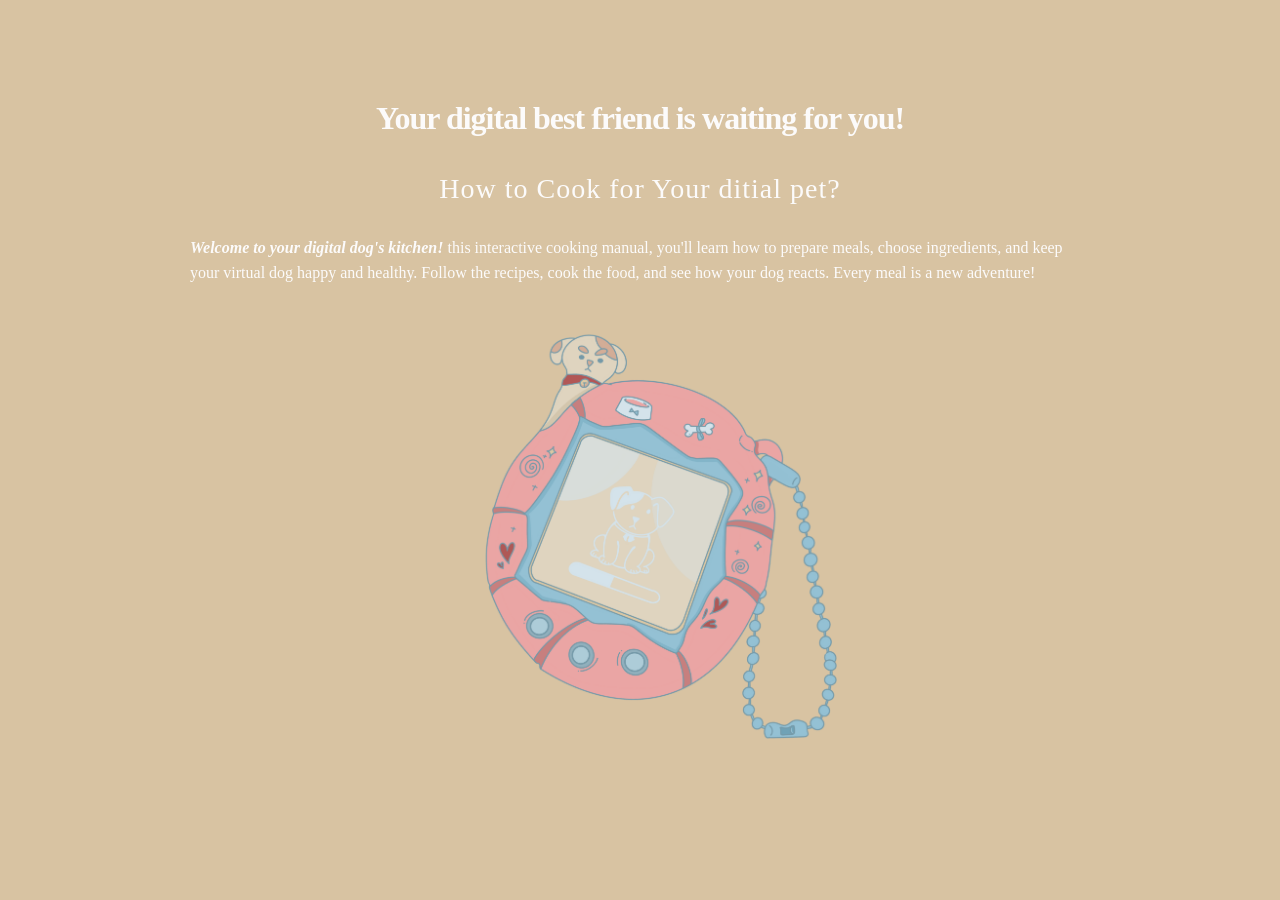
<file: index.html>
<!DOCTYPE html>
<html lang="en">
<head>
    <meta charset="UTF-8">
    <meta name="viewport" content="width=device-width, initial-scale=1.0">
  
 <link rel="stylesheet" href="manualpg1.css"> 
    <title>Document</title>
</head>
<body>
  
<h1> Your digital best friend is waiting for you!</h1>
<h2>How to Cook for Your ditial pet?</h2>
<p> <em> <b>Welcome to your digital dog's kitchen! </b> </em> this interactive cooking manual, you'll learn how to prepare meals, choose ingredients, and keep your virtual dog happy and healthy. Follow the recipes, cook the food, and see how your dog reacts. Every meal is a new adventure!</p>



<a href="manualpg2.html">
    <img 
        src="IMG_7530.PNG" 
        alt="Digital dog"
        style="width: 550px; display: block; margin: auto;"
    >
</a>

</body>
</html>
</file>
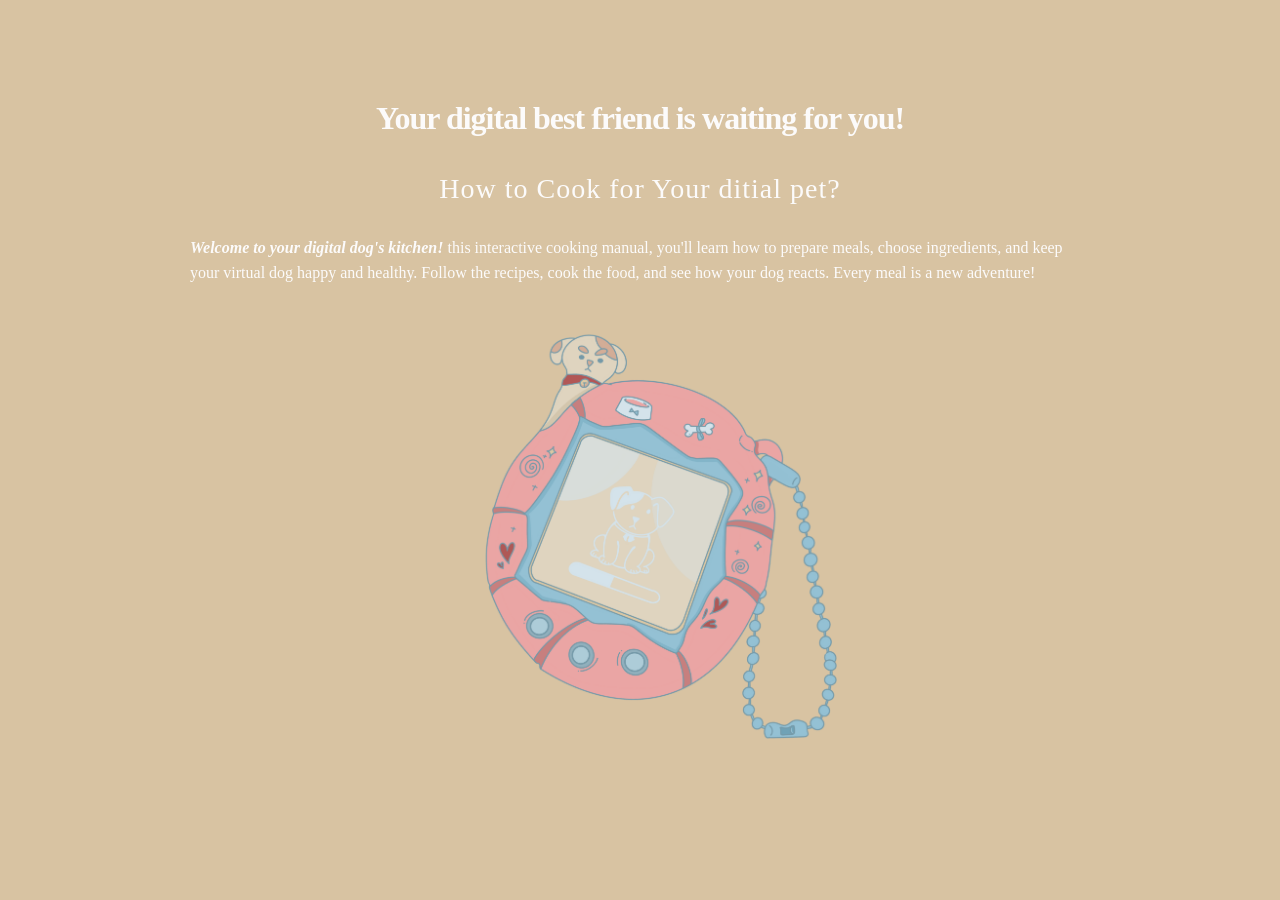
<file: manualpg1.html>
<!DOCTYPE html>
<html lang="en">
<head>
    <meta charset="UTF-8">
    <meta name="viewport" content="width=device-width, initial-scale=1.0">
  
 <link rel="stylesheet" href="manualpg1.css"> 
    <title>Document</title>
</head>
<body>
  
<h1> Your digital best friend is waiting for you!</h1>
<h2>How to Cook for Your ditial pet?</h2>
<p> <em> <b>Welcome to your digital dog's kitchen! </b> </em> this interactive cooking manual, you'll learn how to prepare meals, choose ingredients, and keep your virtual dog happy and healthy. Follow the recipes, cook the food, and see how your dog reacts. Every meal is a new adventure!</p>



<a href="manualpg2.html">
    <img 
        src="IMG_7530.PNG" 
        alt="Digital dog"
        style="width: 550px; display: block; margin: auto;"
    >
</a>

</body>
</html>
</file>
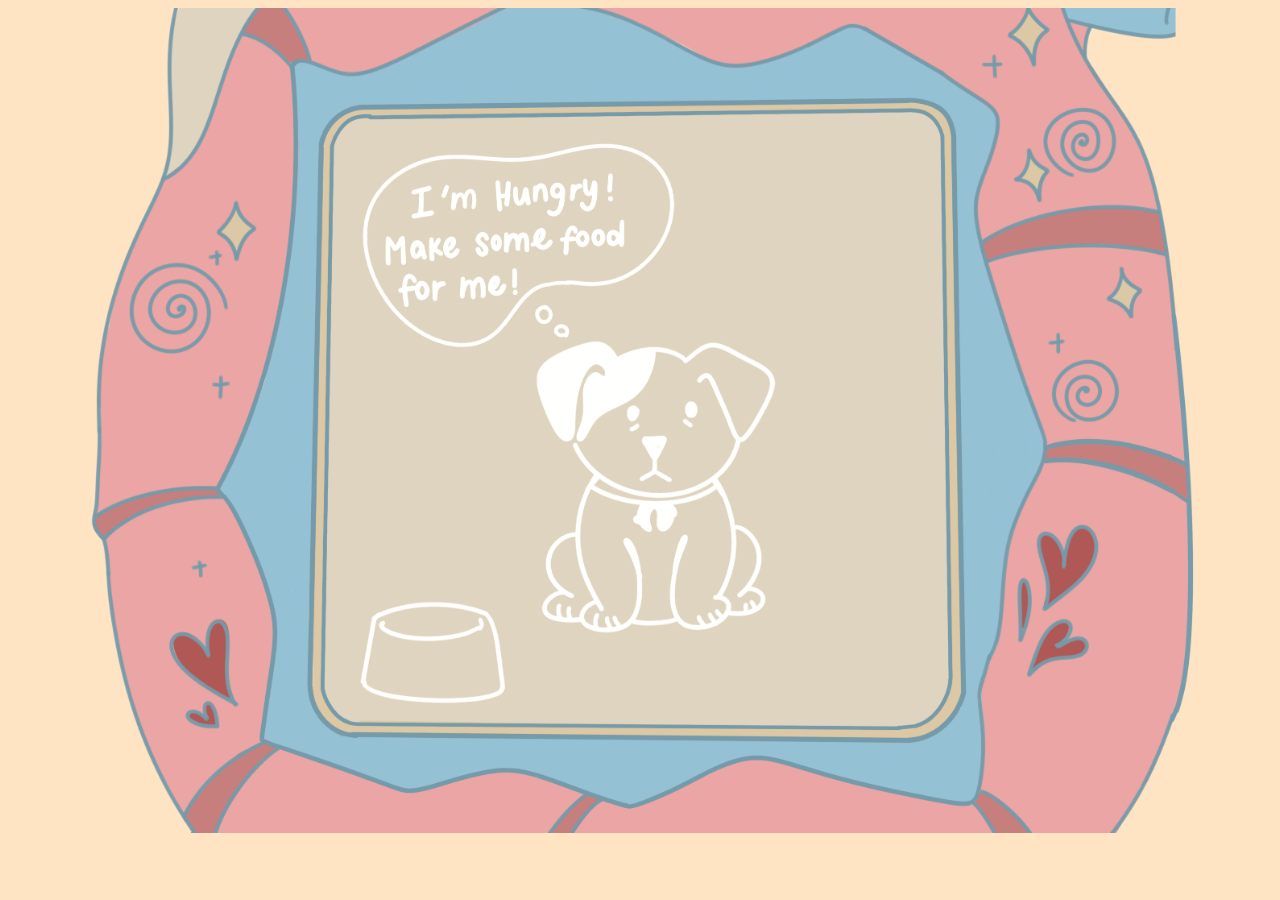
<file: manualpg2.html>
<!DOCTYPE html>
<html lang="en">
<head>
    <meta charset="UTF-8">
    <meta name="viewport" content="width=device-width, initial-scale=1.0">
   
   <link rel="stylesheet" href="manualpg2.css"> 
    <title>Document</title>

</head>
<body>
<a href="pg3.html">
    <img style="width: 1130px; display: block; margin: 0 auto;" src="IMG_7532.PNG">
</a>

</body>
</html>
</file>
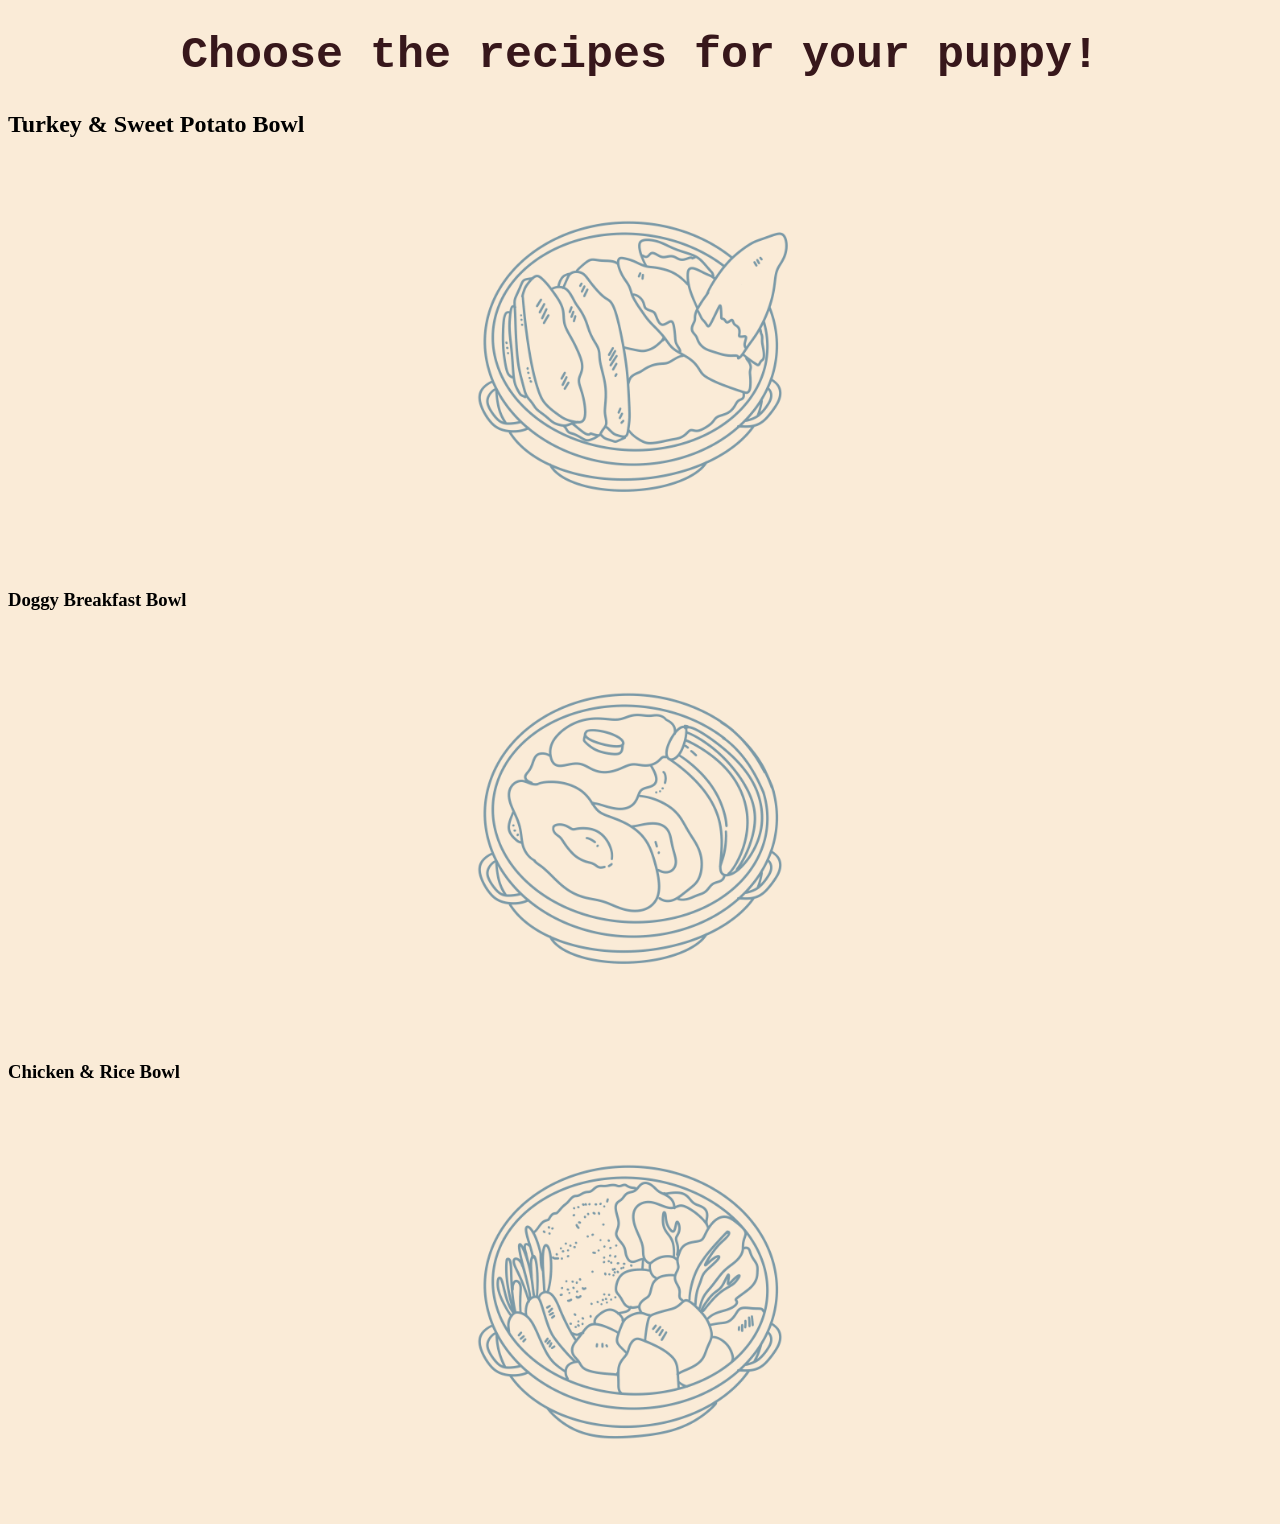
<file: pg3.5.html>
<!DOCTYPE html>
<html lang="en">
<head>
    <meta charset="UTF-8">
    <meta name="viewport" content="width=device-width, initial-scale=1.0">
    
     <link rel="stylesheet" href="pg3.5.css">
    <title>Document</title>
</head>
<body>
   
   <h1>Choose the recipes for your puppy!</h1>
<h2>Turkey & Sweet Potato Bowl</h2>
<a href="pg4.html">
    <img 
        src="IMG_7571.PNG" 
        alt="Digital dog"
        style="width: 550px; display: block; margin: auto;"
    >
</a>
<h3>Doggy Breakfast Bowl</h3>

<a href="pg5.html">
    <img 
        src="IMG_7572.PNG" 
        alt="Digital dog"
        style="width: 550px; display: block; margin: auto;"
    >
</a>

<h3>Chicken & Rice Bowl</h3>
<a href="pg6.html">
    <img 
        src="IMG_7570.PNG" 
        alt="Digital dog"
        style="width: 550px; display: block; margin: auto;"
    >
</a>







</body>
</html>
</file>
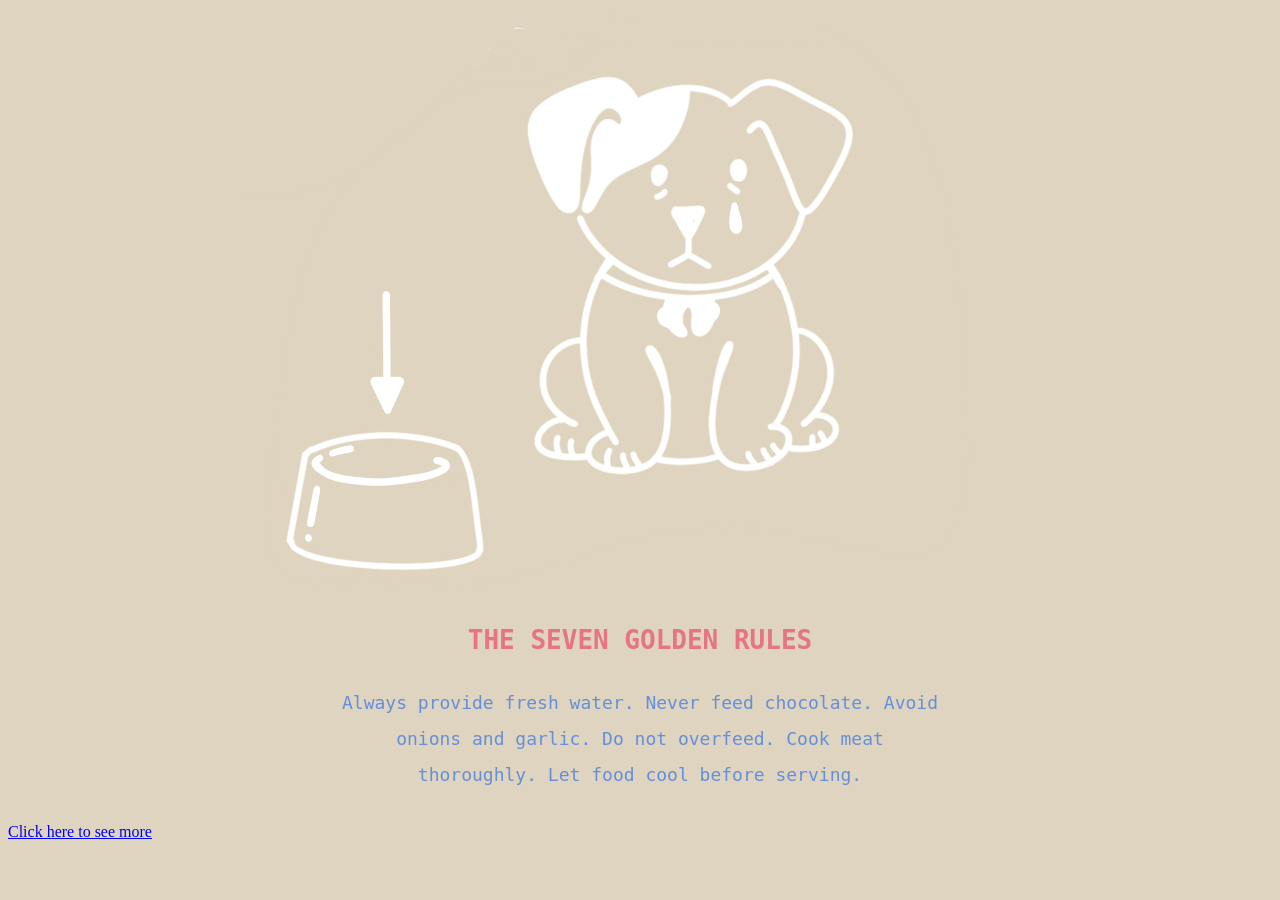
<file: pg3.html>
<!DOCTYPE html>
<html lang="en">
<head>
    <meta charset="UTF-8">
    <meta name="viewport" content="width=device-width, initial-scale=1.0">
   
 <link rel="stylesheet" href="pg3.css">

</head>
<body>
    <img style="width: 800px; display: block; margin: 0 auto;" src="IMG_7529.PNG"> 

<h1> THE SEVEN GOLDEN RULES</h1>
    <p>
Always provide fresh water.
Never feed chocolate.
Avoid onions and garlic.
Do not overfeed.
Cook meat thoroughly.
Let food cool before serving.
</p>


<div class="center-link">
  <a href="pg3.5.html">Click here to see more</a>
</div>



</a>




</body>
</html>
</file>
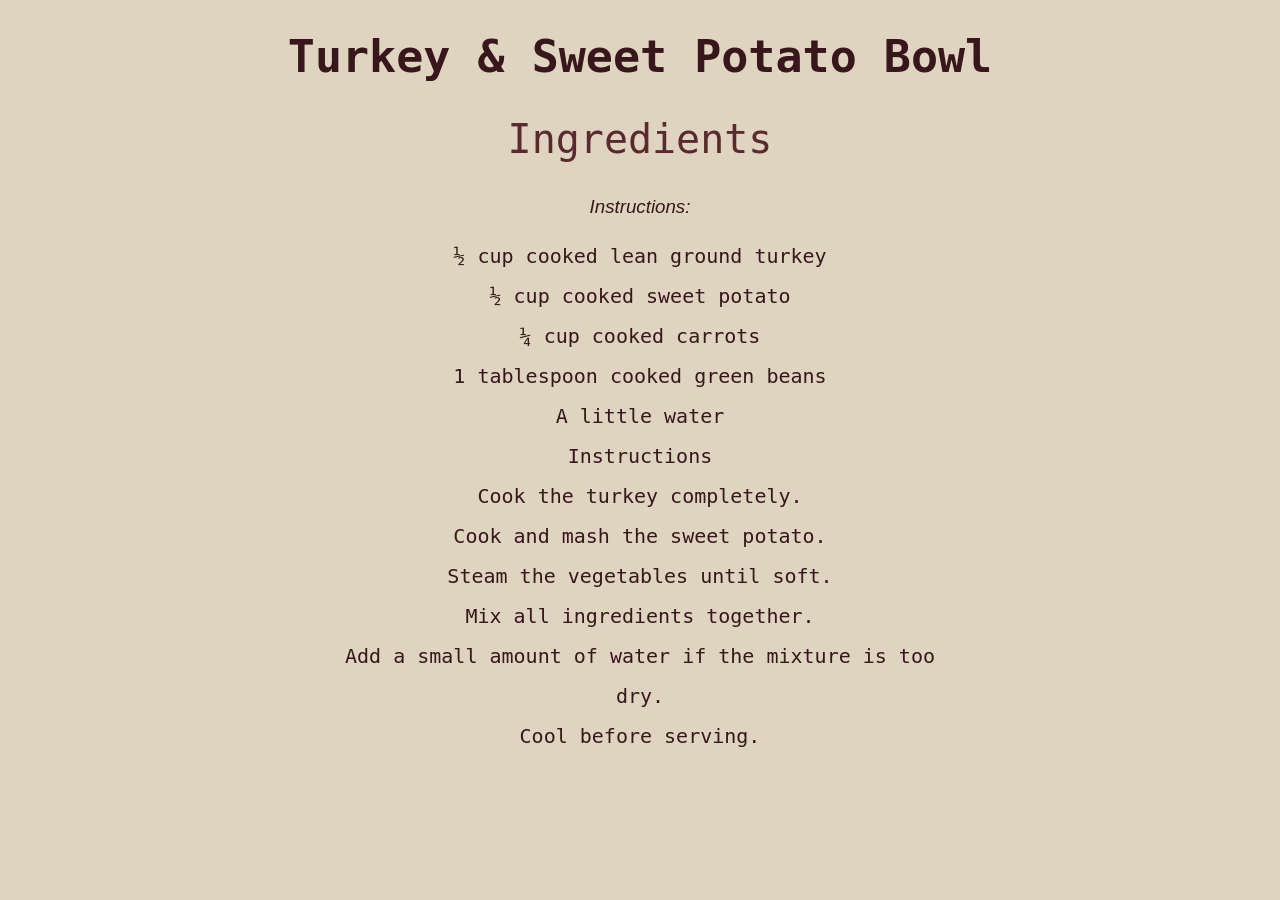
<file: pg4.html>
<!DOCTYPE html>
<html lang="en">
<head>
    <meta charset="UTF-8">
    <meta name="viewport" content="width=device-width, initial-scale=1.0">
    
    <link rel="stylesheet" href="pg4.css">
    <title>Document</title>
</head>
<body>
    
    
<h1>Turkey & Sweet Potato Bowl</h1>
<h2>Ingredients</h2>
<h3> <em> Instructions:</em></h3>
<p> ½ cup cooked lean ground turkey
½ cup cooked sweet potato
¼ cup cooked carrots
1 tablespoon cooked green beans
A little water
Instructions
Cook the turkey completely.
Cook and mash the sweet potato.
Steam the vegetables until soft.
Mix all ingredients together.
Add a small amount of water if the mixture is too dry.
Cool before serving.</p>




    
</body>
</html>
</file>
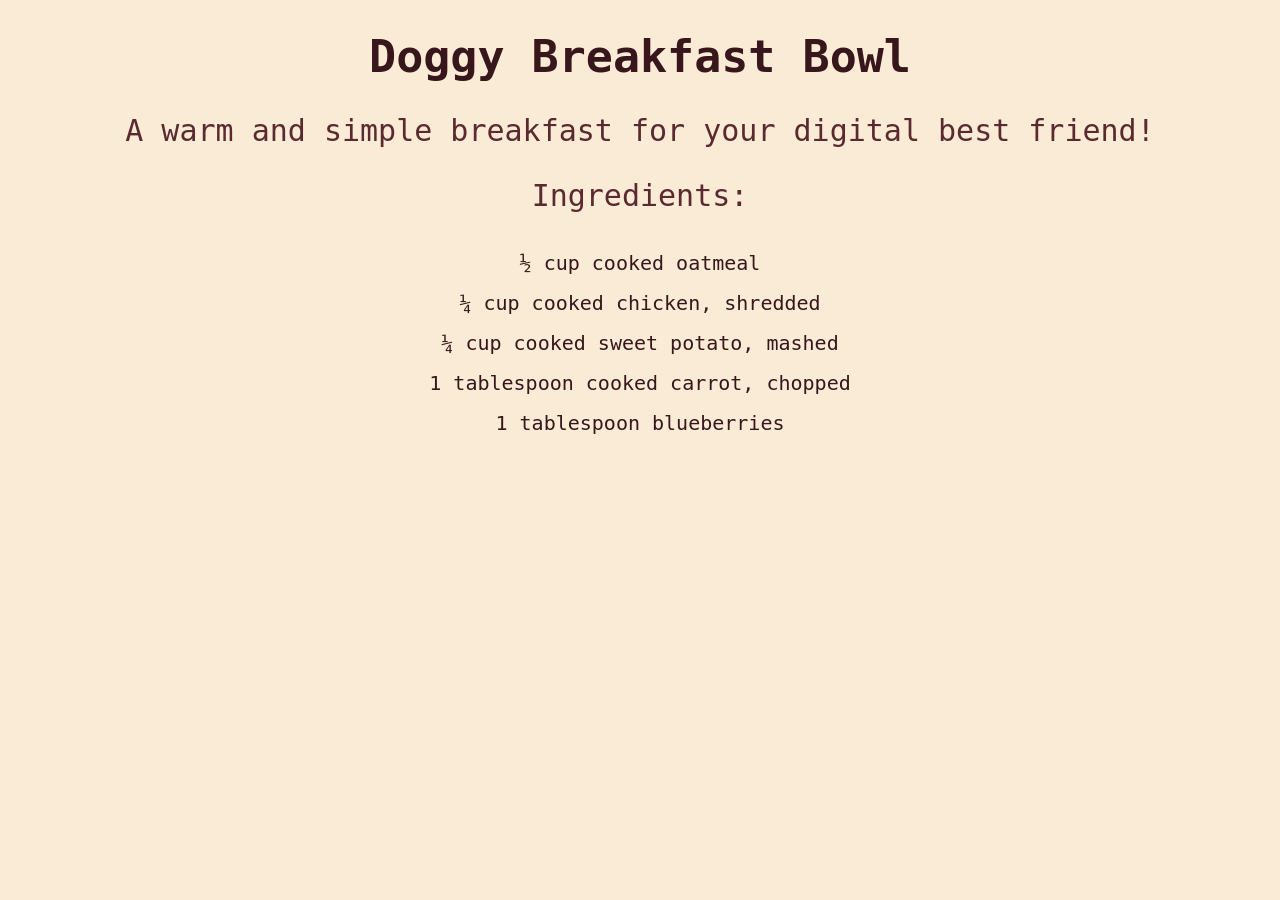
<file: pg5.html>
<!DOCTYPE html>
<html lang="en">
<head>
    <meta charset="UTF-8">
    <meta name="viewport" content="width=device-width, initial-scale=1.0">
    
     <link rel="stylesheet" href="pg5.css">
    <title>Document</title>

</head>
<body>
   
   <H1>Doggy Breakfast Bowl</H1> 
<h2>A warm and simple breakfast for your digital best friend!</h2>
<h3>Ingredients:</h3>

<p> ½ cup cooked oatmeal
¼ cup cooked chicken, shredded
¼ cup cooked sweet potato, mashed
1 tablespoon cooked carrot, chopped
1 tablespoon blueberries  </p>



</body>
</html>
</file>
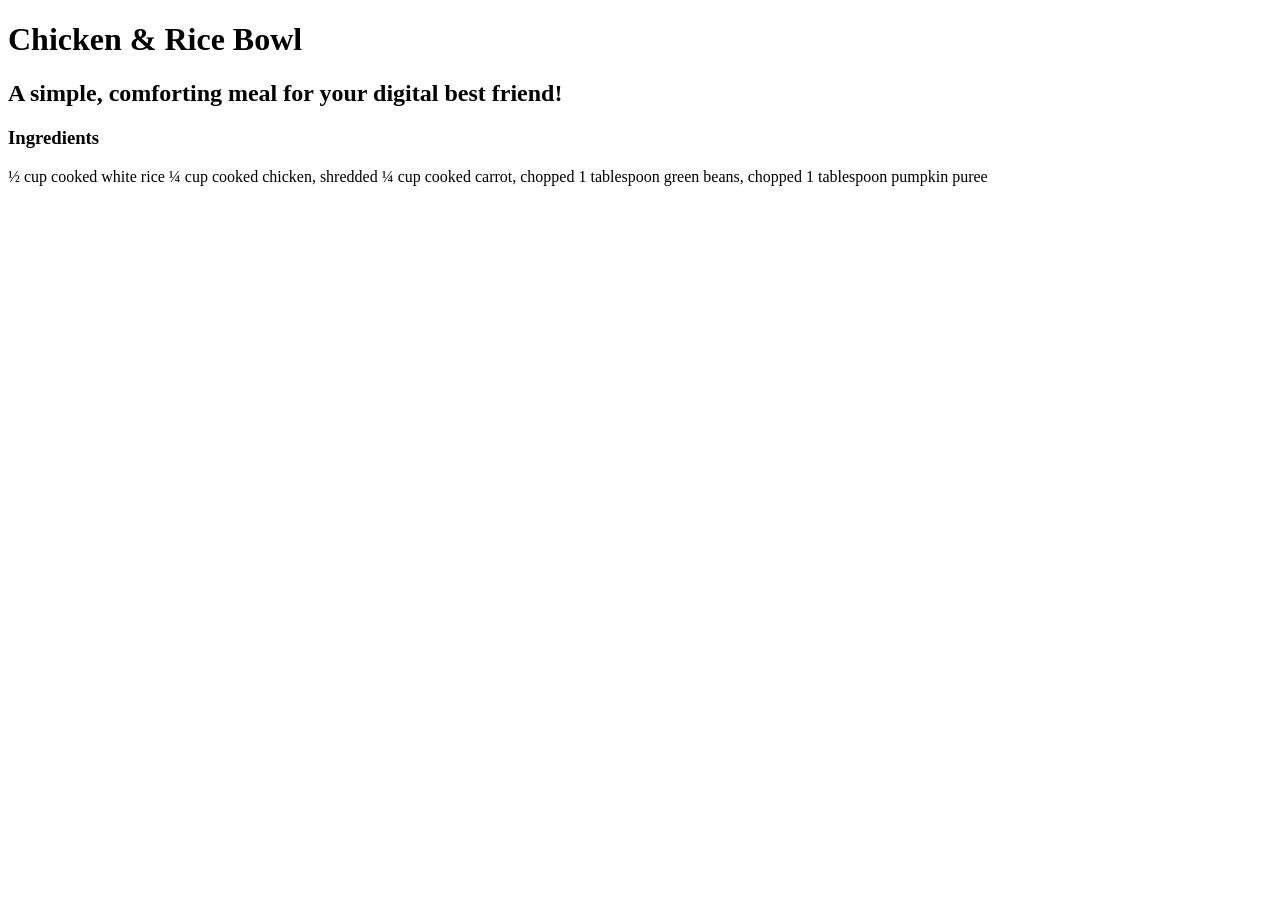
<file: pg6.html>
<!DOCTYPE html>
<html lang="en">
<head>
    <meta charset="UTF-8">
    <meta name="viewport" content="width=device-width, initial-scale=1.0">
    <title>Document</title>
</head>
<body>
   <h1> Chicken & Rice Bowl </h1>
<h2>A simple, comforting meal for your digital best friend!</h2>
<h3> Ingredients </h3>
<p> ½ cup cooked white rice
¼ cup cooked chicken, shredded
¼ cup cooked carrot, chopped
1 tablespoon green beans, chopped
1 tablespoon pumpkin puree</p>
</body>
</html>
</file>
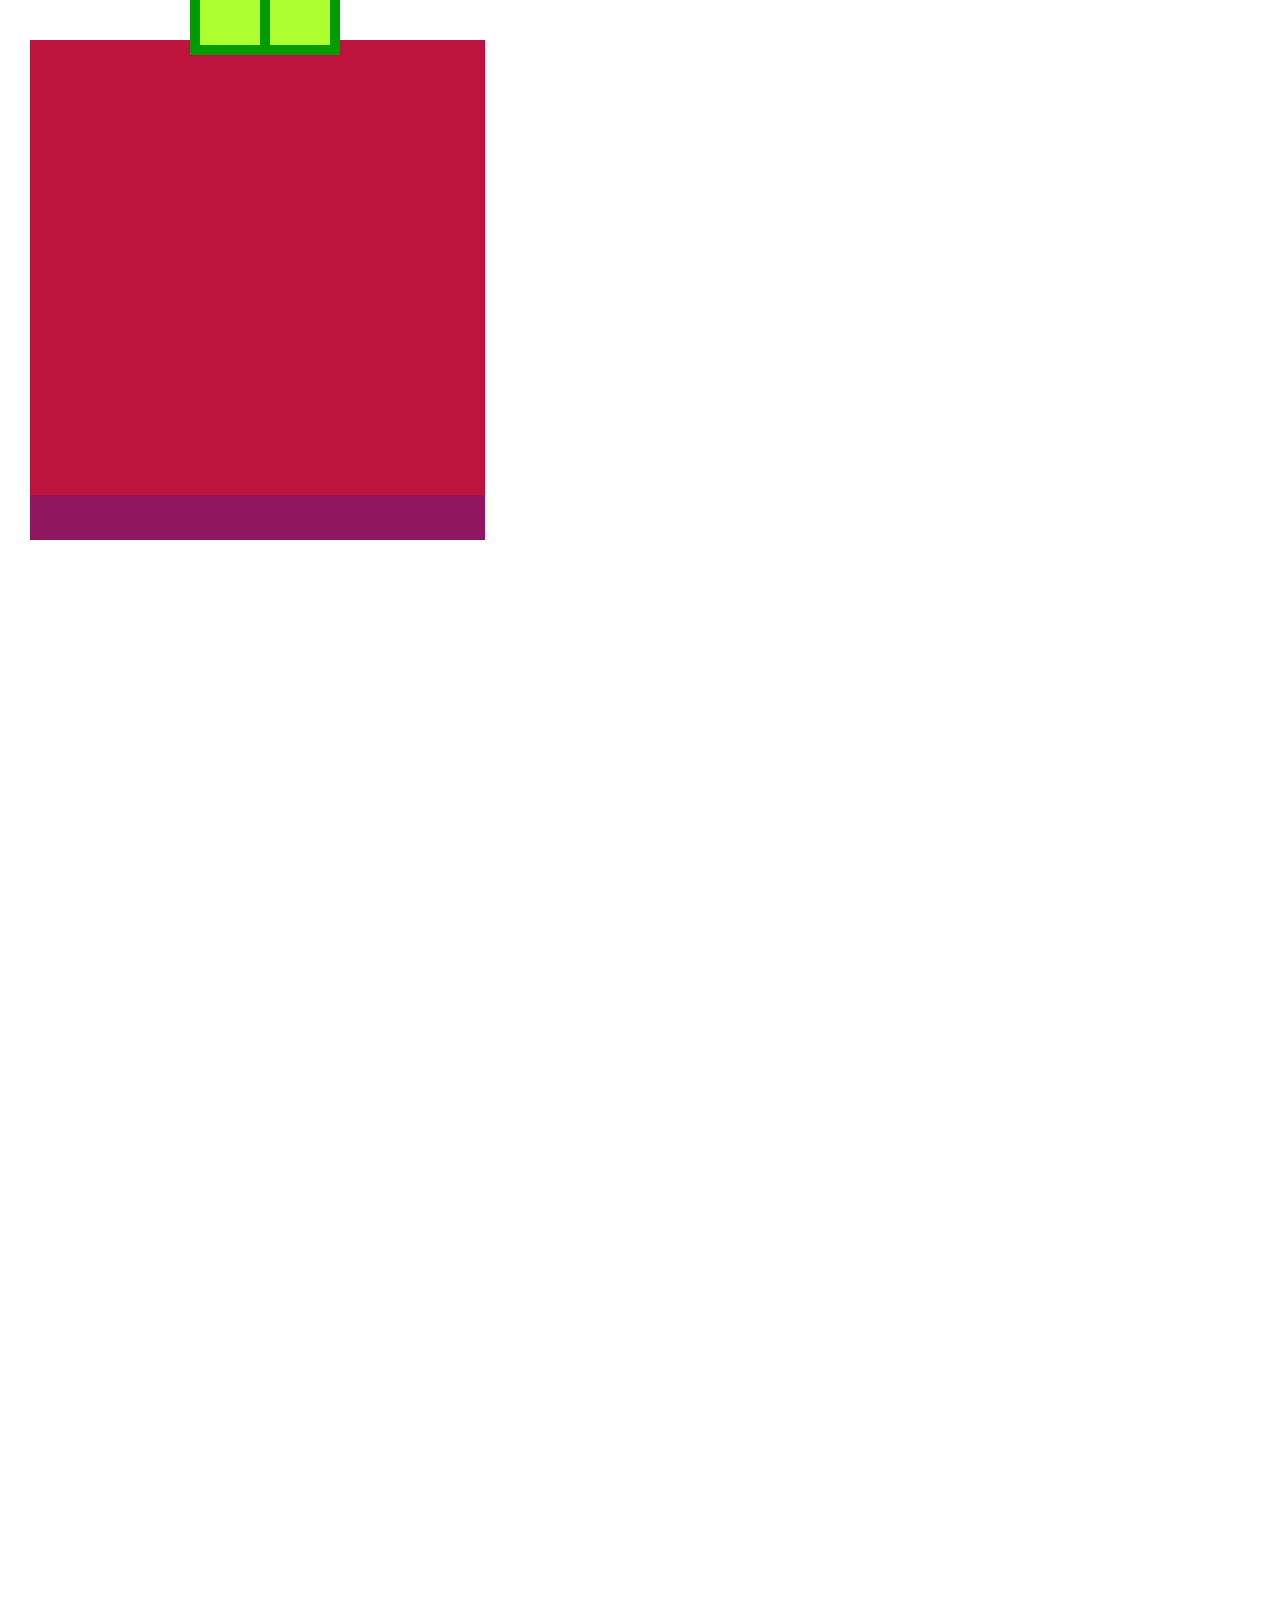
<file: week6.html>
<!DOCTYPE html>
<html lang="en">

<head>
	<meta charset="UTF-8">
	<meta name="viewport" content="width=device-width, initial-scale=1.0">
	<title>Position property</title>
	<style>
		* {
			margin: 0;
			padding: 0;
			box-sizing: border-box;
		}

		body {
			height: 200vh;
		}

		.large {
			background-color: rgb(189, 19, 61);
			width: 455px;
			height: 500px;
			position: relative;
			top: 40px;
			left: 30px;
			border-bottom: 45px solid rgb(145, 22, 98);
			
			/* position: fixed; */
		}

		
			
		
	
		
		.small {
			width: 150px;
			height: 290px;
			background-color: rgb(0, 155, 0);
			padding: 10px;
				position: relative;
			top: -735px;
			left: 190px; 
		}
		.window {
			width: 60px;
			height: 270px;
			background-color: greenyellow;
			display: inline-block;
		
		}
		.window:nth-of-type(1) {
			margin-right: 6px;
		}
		
	</style>
</head>

<body>
	<div class="large"></div>
	<div class="medium"></div>
	<div class="small">
		<div class="window"></div>
		<div class="window"></div>
	</div>
	<div class="connector">
		<div class="connector__corner"
	</div>
</body>

</html>
</file>
<file: manualpg1.css>
body {
    background-color: #d8c3a2;
    color: #fcfbfb;
    font-family: Georgia, "Times New Roman", serif;
    max-width: 900px;
    margin: 0 auto;
    padding: 80px 40px;
    line-height: 1.6;
}

h1 {
    font-family: Georgia, serif;
    color: rgb(253, 253, 253)
    font-size: 52px;
    font-weight: 700;
    line-height: 1.1;
    letter-spacing: -1px;
    text-align: center;
    margin-bottom: 30px;
}


 h2 {
     color: rgb(254, 253, 253)
    font-family: Georgia, "Times New Roman", serif;
    font-size: 28px;
    font-weight: normal;
    letter-spacing: 1px;
    text-align: center;
 }
</file>
<file: manualpg2.css>
body{ 
 background-color: bisque;   

}
</file>
<file: pg3.5.css>
body{
background-color:antiquewhite; 
}

h1{
text-align: center;
    color:#37171b; 
    font-family: monospace; 
    font-weight: 600;
    font-size: 45px;
}
</file>
<file: pg3.css>
body{
    background-color: #DFD4BF
}

h1{   text-align: center;
    color:#e67483; 
    font-family: monospace; 


}

p{
 text-align: center;
 width: 600px;
  margin: 30px auto; 
  font-family: monospace; 
  font-size: 18px;
  line-height: 2;
  color:rgb(101, 143, 216); 
}
</file>
<file: pg4.css>
body{ background-color: #DFD4BF;


}

h1{
 text-align: center;
    color:#37171b; 
    font-family: monospace; 
    font-weight: 600;
    font-size: 45px;


}

h2{
 text-align: center;
    color:#5a2a2f; 
    font-family: monospace; 
    font-weight: 200;
    font-size: 40px;

}

h3{
    text-align: center;
    color:#37171b; 
    font-family: 'Lucida Sans', 'Lucida Sans Regular', 'Lucida Grande', 'Lucida Sans Unicode', Geneva, Verdana, sans-serif; 
    font-weight: 100;
    font-size: 30;


}


p {
    font-size: 20px;
     font-family: monospace; 
    line-height: 2;
    max-width: 600px;
font-size: 20px;
    margin: 0 auto;
    white-space: pre-line;
    text-align:center;
    color:#37171b
     
    
   
}
</file>
<file: pg5.css>
body{
background-color:antiquewhite; 
}

h1{
text-align: center;
    color:#37171b; 
    font-family: monospace; 
    font-weight: 600;
    font-size: 45px;
}

h2{
 text-align: center;
    color:#5a2a2f; 
    font-family: monospace; 
    font-weight: 200;
    font-size: 30px;
}

h3{
 text-align: center;
    color:#5a2a2f; 
    font-family: monospace; 
    font-weight: 200;
    font-size: 30px;
}

p {
    font-size: 20px;
     font-family: monospace; 
    line-height: 2;
    max-width: 600px;
font-size: 20px;
    margin: 0 auto;
    white-space: pre-line;
    text-align:center;
    color:#37171b
     }
</file>
